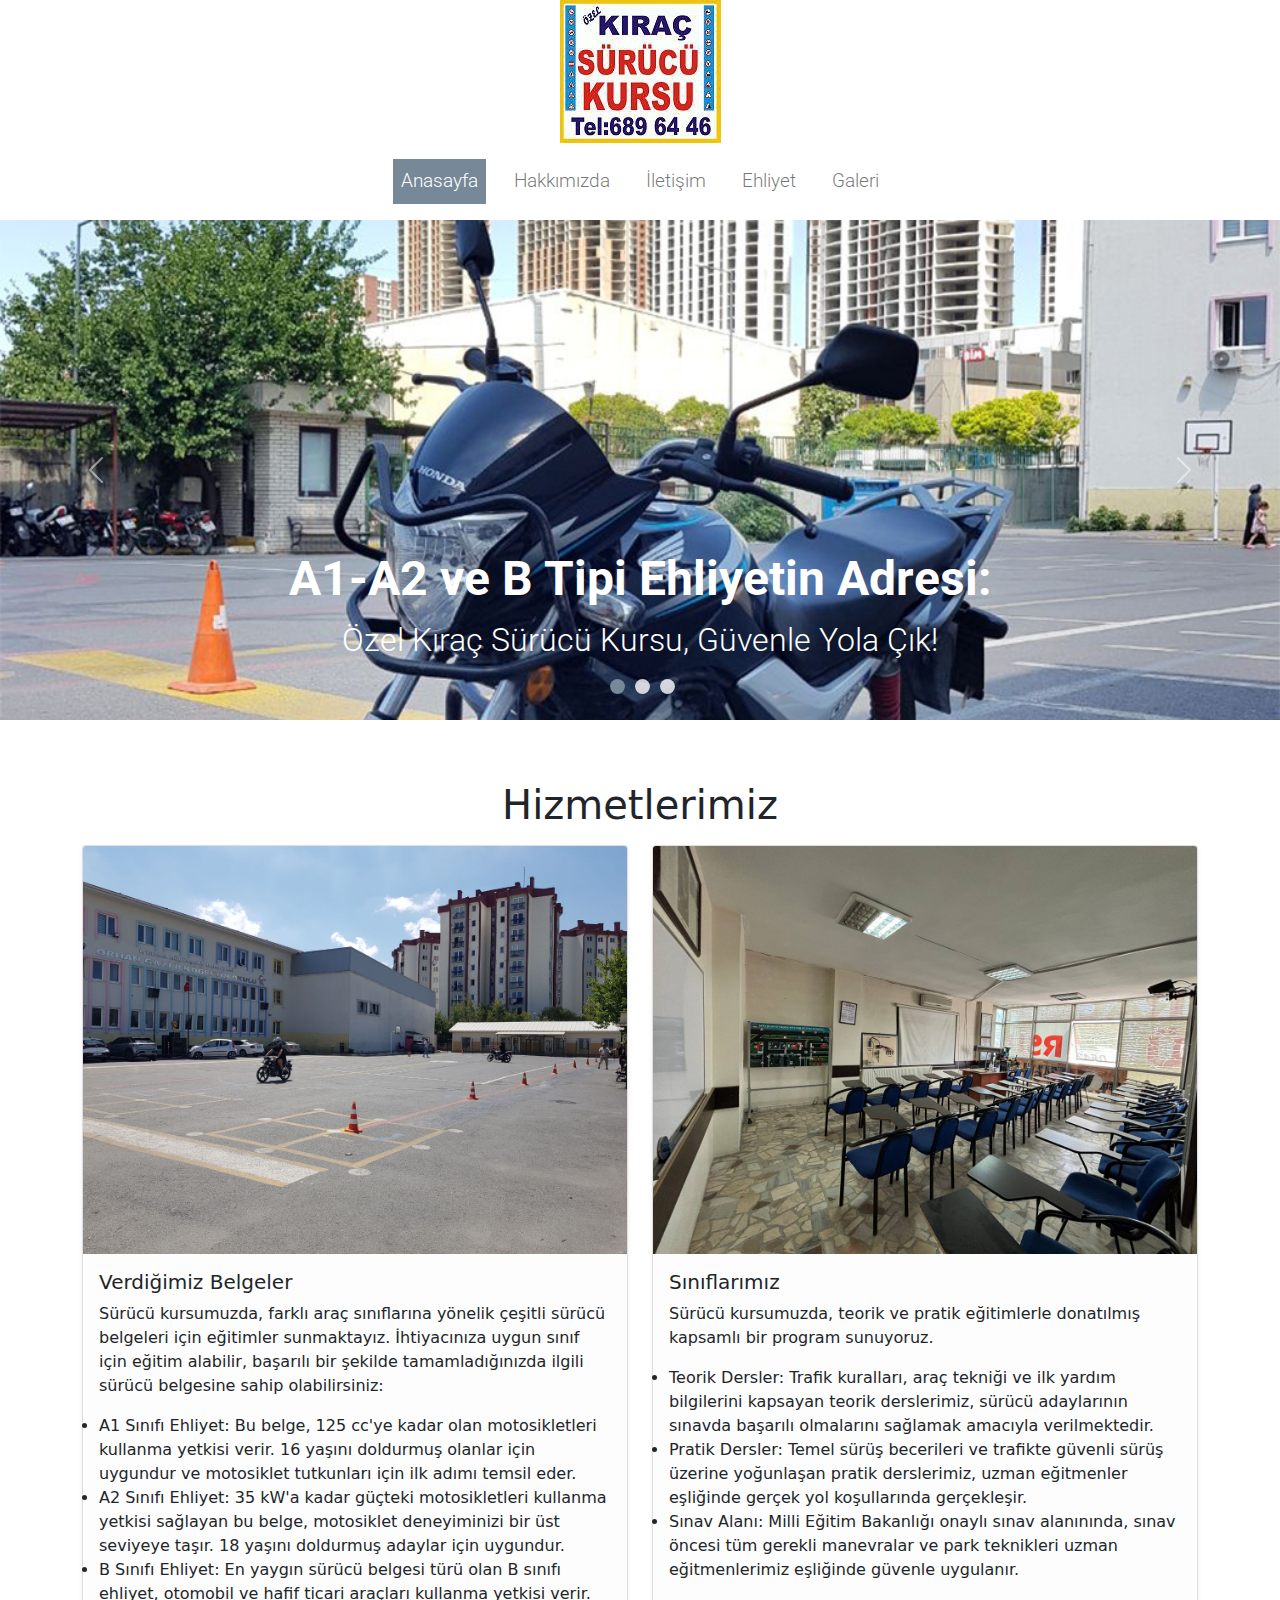
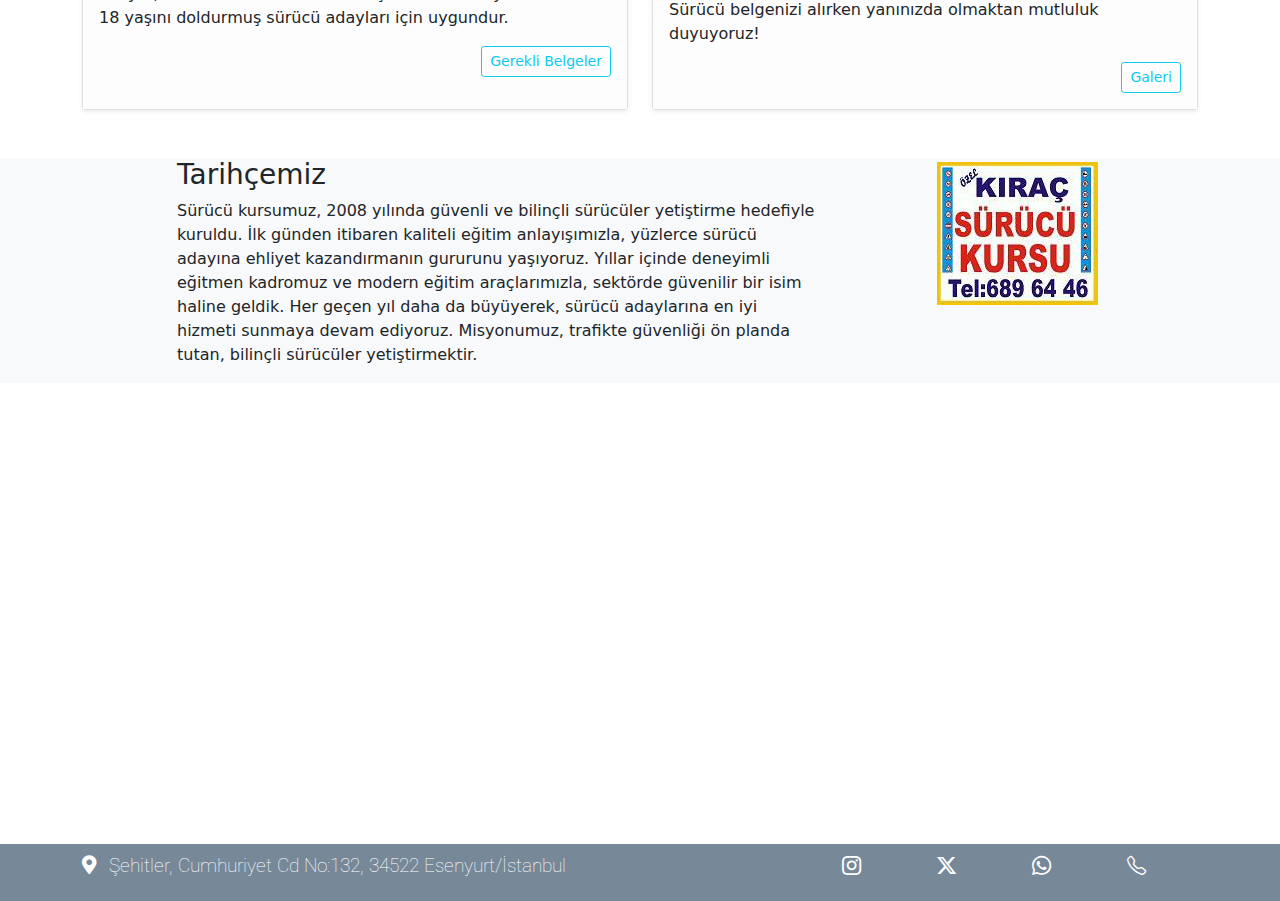
<file: index.html>
<!doctype html>
<html lang="en">
<head>
<meta charset="utf-8">
<meta name="viewport" content="width=device-width, initial-scale=1">
<title>Özel Kıraç Sürücü Kursu</title>
<link href="css/bootstrap.min.css" rel="stylesheet" type="text/css">
<link rel="preconnect" href="https://fonts.gstatic.com">
<link href="https://fonts.googleapis.com/css2?family=Roboto:wght@100;300;400;500;700;900&display=swap" rel="stylesheet">
<link href="css/all.css" rel="stylesheet" type="text/css">
<link href="css/styles.css" rel="stylesheet" type="text/css">
<link rel="stylesheet" href="https://cdn.jsdelivr.net/npm/bootstrap-icons@1.11.3/font/bootstrap-icons.min.css">
</head>

<body>
	
	

<!--SVG logo-->	
<!-- <div class="container mt-3 text-center"> -->
<!-- <h1>Özel Kıraç Sürücü Kursu</h1> -->
<!-- <img src = "img/kirac.jpg" alt="logo" width="150" height="150"> -->

	
<!--SVG logo-->	
<!--Footer	-->
<img class="center" src="img/kirac.jpg" alt="logo" >

	
<!--navigation-->
<nav class="navbar navbar-expand-md navbar-light py-0">
  <div class="container-fluid my-3">
    <button class="navbar-toggler" type="button" data-toggle="collapse" data-target="#navbarNav" aria-controls="navbarNav" aria-expanded="false" aria-label="Toggle navigation">
      <span class="navbar-toggler-icon"></span>
    </button>
    <div class="collapse navbar-collapse" id="navbarNav">
	

      <ul class="navbar-nav mx-auto">

		

		<li class="nav-item">
			<a class="nav-link active" aria-current="page" href="index.html">Anasayfa</a>
		  </li>
        <li class="nav-item">
          <a class="nav-link" aria-current="page" href="hakkimizda.html">Hakkımızda</a>
        </li>
       
        <li class="nav-item">
          <a class="nav-link" href="iletisim.html" >İletişim</a>               
        </li>
		<li class="nav-item">
            <a class="nav-link" href="ehliyet.html" >Ehliyet</a>               
          </li>

		<li class="nav-item">
			<a class="nav-link" href="galeri.html" >Galeri</a>               
		</li>

      </ul>
    </div>
  </div>
</nav>	

<!--navigation-->

<!--carousel-->
<div id="carouselRecipe" class="carousel slide carousel-fade" data-ride="carousel">
	<ol class="carousel-indicators">
		<li data-target="#carouselRecipe" data-slide-to="0" class="active"></li>
		<li data-target="#carouselRecipe" data-slide-to="1"></li>
		<li data-target="#carouselRecipe" data-slide-to="2"></li>
	</ol>
	<div class="carousel-inner">

		<div class="carousel-item active" data-interval="3000">
			<img src="img/moto.jpg" class="d-block w-100" alt="motorsiklet">
			<div class="carousel-caption d-none d-md-block">
				<h5>A1-A2 ve B Tipi Ehliyetin Adresi:</h5>
				<p>Özel Kıraç Sürücü Kursu, Güvenle Yola Çık!</p>
			</div>
		</div>

		<div class="carousel-item" data-interval="3000">
			<img src="img/kia_slide.jpg" class="d-block w-100" alt="araba">
			<div class="carousel-caption d-none d-md-block">
				<h5>Özel Kıraç Sürücü Kursu:</h5>
				<p>Güvenli Sürüşün Anahtarı!</p>
			</div>
		</div>

	

		<div class="carousel-item" data-interval="3000">
			<img src="img/sinif-arkadan.jpg" class="d-block w-100" alt="Food">
			<div class="carousel-caption d-none d-md-block">
				<h5>2008’den Beri Sürüşte Fark Yaratan Deneyim:</h5>
				<p>Özel Kıraç Sürücü Kursu!</p>
			</div>
		</div>

	</div>
	<a class="carousel-control-prev" href="#carouselRecipe" role="button" data-slide="prev">
		<span class="carousel-control-prev-icon" aria-hidden="true"></span>
		<span class="visually-hidden">Previous</span>
	</a>
	<a class="carousel-control-next" href="#carouselRecipe" role="button" data-slide="next">
		<span class="carousel-control-next-icon" aria-hidden="true"></span>
		<span class="visually-hidden">Next</span>
	</a>
</div>
<!-- /Carousel -->
	
<!--hero section-->
<section class="heroHomePage d-flex align-items-center">
	
<div class="container">
	<div class="row">
		<div class="col-md-12 text-center">
		<h1 class="display-5"> </h1>
		<!-- <h1 class="display-5" style="color:black" >ÖZEL KIRAÇ SÜRÜCÜ KURSU</h1> -->
		
	</div>
</div>
</div>
</section>
	
<!--hero section-->
	
<!--Latest News-->	
<div class="container text-center mt-3" >
	<h2 class="display-6">Hizmetlerimiz</h2>
</div>
<!--Latest News-->

	
	
<!--Cards-->
<div class="container mt-3">
<div class="row row-cols-1 row-cols-md-2 g-4">
	
 <!--#1 Card-->
  <div class="col">
    <div class="card h-100 shadow-sm">
      <img src="img/alan2.jpeg" class="card-img-top" alt="ehliyet">
      <div class="card-body">
        <h5 class="card-title">Verdiğimiz Belgeler</h5>

        <p class="card-text">

			Sürücü kursumuzda, farklı araç sınıflarına yönelik çeşitli sürücü belgeleri için eğitimler sunmaktayız. İhtiyacınıza uygun sınıf için eğitim alabilir, başarılı bir şekilde tamamladığınızda ilgili sürücü belgesine sahip olabilirsiniz:

			<li>A1 Sınıfı Ehliyet:  Bu belge, 125 cc'ye kadar olan motosikletleri kullanma yetkisi verir. 16 yaşını doldurmuş olanlar için uygundur ve motosiklet tutkunları için ilk adımı temsil eder.</li>
			
			<li>A2 Sınıfı Ehliyet: 35 kW'a kadar güçteki motosikletleri kullanma yetkisi sağlayan bu belge, motosiklet deneyiminizi bir üst seviyeye taşır. 18 yaşını doldurmuş adaylar için uygundur.</li>
			
			<li>B Sınıfı Ehliyet: En yaygın sürücü belgesi türü olan B sınıfı ehliyet, otomobil ve hafif ticari araçları kullanma yetkisi verir. 18 yaşını doldurmuş sürücü adayları için uygundur.</li>
		
			
		</p>
		 <a class="btn btn-outline-info btn-sm float-right" href="ehliyet.html" role="button">Gerekli Belgeler</a>
      </div>
    </div>
  </div>	

	
 <!--#2 Card-->
  <div class="col">
    <div class="card h-100 shadow-sm">
      <img src="img/sinif.jpg" class="card-img-top" alt="Sınıflarımız">
      <div class="card-body">

        <h5 class="card-title">Sınıflarımız</h5>

        <p class="card-text">Sürücü kursumuzda, teorik ve pratik eğitimlerle donatılmış kapsamlı bir program sunuyoruz.

			<li>Teorik Dersler: Trafik kuralları, araç tekniği ve ilk yardım bilgilerini kapsayan teorik derslerimiz, sürücü adaylarının sınavda başarılı olmalarını sağlamak amacıyla verilmektedir.</li>
			
			<li>Pratik Dersler: Temel sürüş becerileri ve trafikte güvenli sürüş üzerine yoğunlaşan pratik derslerimiz, uzman eğitmenler eşliğinde gerçek yol koşullarında gerçekleşir.</li>
			
			<li>Sınav Alanı: Milli Eğitim Bakanlığı onaylı sınav alanınında, sınav öncesi tüm gerekli manevralar ve park teknikleri uzman eğitmenlerimiz eşliğinde güvenle uygulanır.</li>
			
		</p>

		<p>Sürücü belgenizi alırken yanınızda olmaktan mutluluk duyuyoruz!</p>
		 <a class="btn btn-outline-info btn-sm float-right" href="hakkimizda.html" role="button">Galeri</a>
      </div>
    </div>
  </div>

	

	

  </div>
</div>
<!--Cards-->

<!--HISTORY-->
<section class="bg-light mt-5">
<div class="container">
	<div class="row">
		<div class="col-md-7 m-auto">
		<h3>Tarihçemiz</h3>
		<p>Sürücü kursumuz, 2008 yılında güvenli ve bilinçli sürücüler yetiştirme hedefiyle kuruldu. İlk günden itibaren kaliteli eğitim anlayışımızla, yüzlerce sürücü adayına ehliyet kazandırmanın gururunu yaşıyoruz. Yıllar içinde deneyimli eğitmen kadromuz ve modern eğitim araçlarımızla, sektörde güvenilir bir isim haline geldik. Her geçen yıl daha da büyüyerek, sürücü adaylarına en iyi hizmeti sunmaya devam ediyoruz. Misyonumuz, trafikte güvenliği ön planda tutan, bilinçli sürücüler yetiştirmektir.</p>
		</div>
		<div class="col-md-3"> <img src="img/kirac.jpg" alt="history" class="img-fluid my-1">
		</div>
	</div>
</div>
</section>
<!--HISTORY-->	

<!--maps-->
<div style="width: 100%">
	<iframe src="https://www.google.com/maps/embed?pb=!1m18!1m12!1m3!1d3009.6281967154396!2d28.657109576077723!3d41.03338957134709!2m3!1f0!2f0!3f0!3m2!1i1024!2i768!4f13.1!3m3!1m2!1s0x14b55f452930a039%3A0xd1ee4ce76dd52243!2zw5Z6ZWwgS8SxcmHDpyBTw7xyw7xjw7wgS3Vyc3U!5e0!3m2!1sen!2sse!4v1723839747442!5m2!1sen!2sse" width="100%" height="450" style="border:0;" allowfullscreen="true" loading="lazy" referrerpolicy="no-referrer-when-downgrade"></iframe>
</div>

<!--maps-->


<footer class="py-1 mt-1">
	<div class="container">
		<div class="row">
			<!--1st column-->
			<section class="col-sm-8">
				<ul class="list-unstyled">
				<li class="my-1"><i class="fas fa-map-marker-alt mr-2"></i> Şehitler, Cumhuriyet Cd No:132, 34522 Esenyurt/İstanbul</li>
				<li class="my-2">
				</li>
				</ul>
			</section>
			 <!--2nd column-->
	
			<section class="col-sm-1">
				<ul class="list-unstyled">
				<li class="my-1"><i class="bi bi-instagram""></i><a href="tel:+902126896446"></a></li>
				<li class="my-2">
				</li>
				</ul>
			
			</section>

		
			<section class="col-sm-1">
				<ul class="list-unstyled">
				<li class="my-1">
					<a data-mdb-ripple-init class="button" href="#!" role="button"><i class="bi bi-twitter-x"></i></a></li>
				<li class="my-2">
				</li>
				</ul>
			
			</section>

			<section class="col-sm-1">
				<ul class="list-unstyled">
				<li class = "my-1">
				<a data-mdb-ripple-init class="button" href="https://wa.me/905423476155" role="button"><i class="bi bi-whatsapp"></i></a>
				</li>
				<li class="my-2">
				</li>
				</ul>
			</section>

		</section>

		<section class="col-sm-1">
			<ul class="list-unstyled">
			<!-- <a data-mdb-ripple-init class="button" href="https://wa.me/905423476155" role="button"><i class="fab fa-whatsapp mr-2"></i></a> -->

			<li class="my-1"><a class="primary-btn"  href="tel:+902126896446" role="button"><i class="bi bi-telephone"></i></a>
			</li>
			
			<li class="my-2">
			</li>
			</ul>
		
		</section>
						
		</div>
	</div>
</footer>	

	

	
	
<!-- JavaScript and Dependencies -->
<!-- bootstrop.min.js -->
<script src="js/bootstrap.min.js"></script>
<!--popper.min.js-->
<script src="https://cdn.jsdelivr.net/npm/popper.js@1.16.1/dist/umd/popper.min.js" integrity="sha384-9/reFTGAW83EW2RDu2S0VKaIzap3H66lZH81PoYlFhbGU+6BZp6G7niu735Sk7lN" crossorigin="anonymous"></script>
	
</body>
</html>
</file>
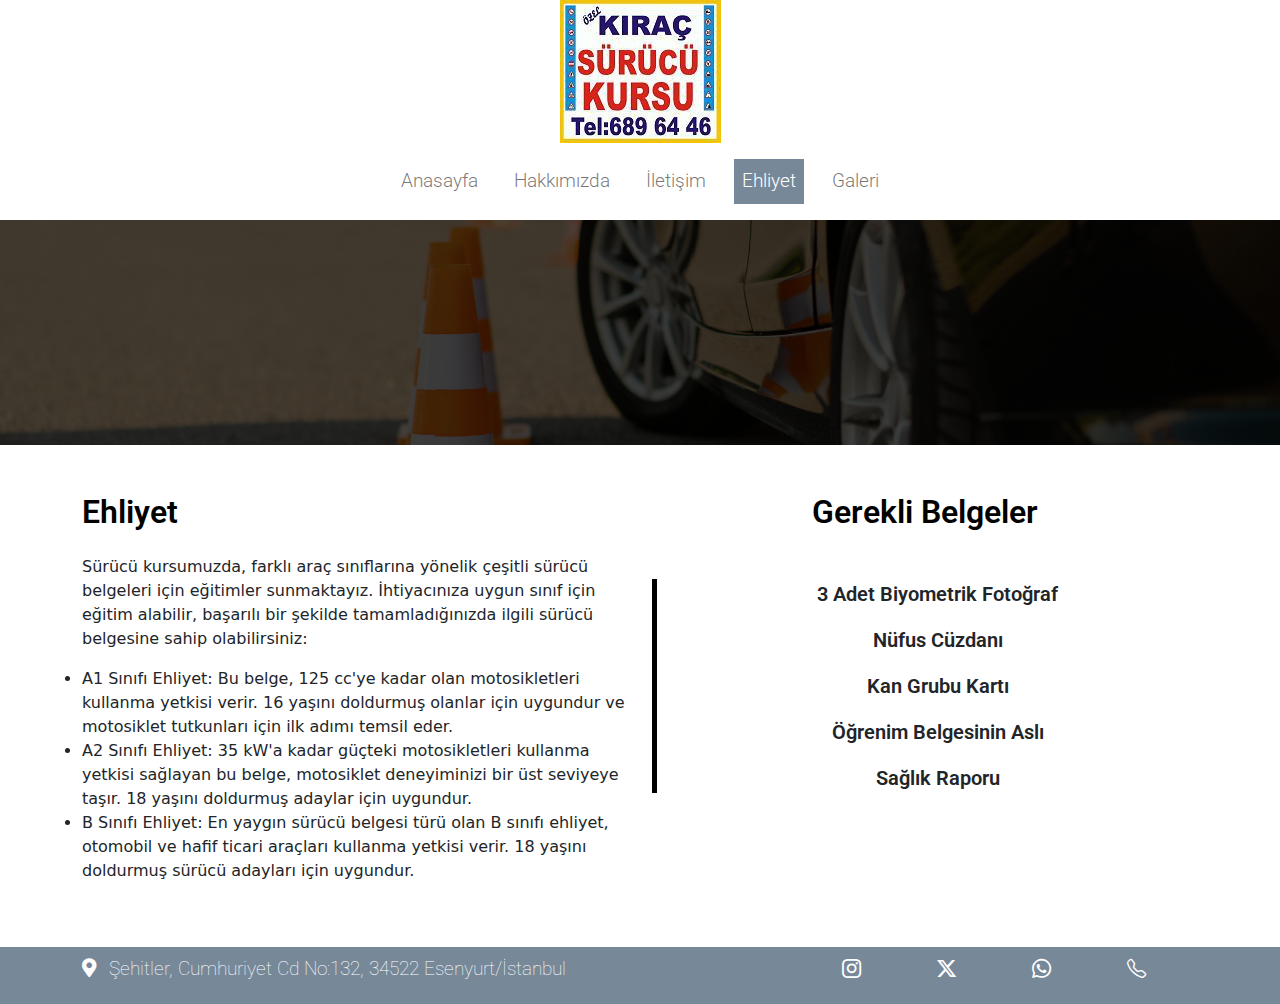
<file: ehliyet.html>
<!doctype html>
<html lang="tr">
<head>
<meta charset="utf-8">
<meta name="viewport" content="width=device-width, initial-scale=1">
<title>Özel Kıraç Sürücü Kursu</title>
<link href="css/bootstrap.min.css" rel="stylesheet" type="text/css">
<link href="css/styles.css" rel="stylesheet" type="text/css">
<link rel="preconnect" href="https://fonts.gstatic.com">
<link href="https://fonts.googleapis.com/css2?family=Roboto:wght@100;300;400;500;700;900&display=swap" rel="stylesheet">
<link href="css/all.css" rel="stylesheet" type="text/css">
<link rel="stylesheet" href="https://cdn.jsdelivr.net/npm/bootstrap-icons@1.11.3/font/bootstrap-icons.min.css">

</head>

<body>
<div>
	<img class="center" src="img/kirac.jpg" alt="logo" >
</div>


		
<!--SVG logo-->	

	
<!--navigation-->
<nav class="navbar navbar-expand-md navbar-light py-0">
  <div class="container-fluid my-3">
    <button class="navbar-toggler" type="button" data-toggle="collapse" data-target="#navbarNav" aria-controls="navbarNav" aria-expanded="false" aria-label="Toggle navigation">
      <span class="navbar-toggler-icon"></span>
    </button>
    <div class="collapse navbar-collapse" id="navbarNav">
      <ul class="navbar-nav mx-auto">
		<li class="nav-item">
			<a class="nav-link" aria-current="page" href="index.html">Anasayfa</a>
		  </li>
        <li class="nav-item">
          <a class="nav-link" aria-current="page" href="hakkimizda.html">Hakkımızda</a>
        </li>
     
        <li class="nav-item">
          <a class="nav-link" href="iletisim.html" >İletişim</a>               
        </li>
        <li class="nav-item">
            <a class="nav-link active" href="ehliyet.html" >Ehliyet</a>               
          </li>
		<li class="nav-item">
			<a class="nav-link" href="galeri.html" >Galeri</a>               
		</li>

      </ul>
    </div>
  </div>
</nav>	

<!--navigation-->
	
<!--hero section-->
<!--The wonderful historical island of Bozcaada!-->
<section class="heroAbout d-flex align-items-center">
	
<div class="container">
	<div class="row">
		<div class="col-md-12 text-center">
		<!-- <h1 class="display-5" style="color:">HAKKIMIZDA</h1> -->
		
	</div>
</div>
</div>
</section>
	
<!--hero section-->
	
<!--About-->
<div class="container my-5">
	<div class="row">
		
		<div class="col-md-6">
			
		<h3 class="display-4 mb-4">Ehliyet</h3>
		
        <p class="card-text">

			Sürücü kursumuzda, farklı araç sınıflarına yönelik çeşitli sürücü belgeleri için eğitimler sunmaktayız. İhtiyacınıza uygun sınıf için eğitim alabilir, başarılı bir şekilde tamamladığınızda ilgili sürücü belgesine sahip olabilirsiniz:

			<li>A1 Sınıfı Ehliyet:  Bu belge, 125 cc'ye kadar olan motosikletleri kullanma yetkisi verir. 16 yaşını doldurmuş olanlar için uygundur ve motosiklet tutkunları için ilk adımı temsil eder.</li>
			
			<li>A2 Sınıfı Ehliyet: 35 kW'a kadar güçteki motosikletleri kullanma yetkisi sağlayan bu belge, motosiklet deneyiminizi bir üst seviyeye taşır. 18 yaşını doldurmuş adaylar için uygundur.</li>
			
			<li>B Sınıfı Ehliyet: En yaygın sürücü belgesi türü olan B sınıfı ehliyet, otomobil ve hafif ticari araçları kullanma yetkisi verir. 18 yaşını doldurmuş sürücü adayları için uygundur.</li>
		
			
		</p>		

       
		</div>
		<div class="col-md-6" style="text-align: center;"> 
            
            <h3 class="display-4 mb-4">Gerekli Belgeler</h3>
            <blockquote class="blockquote my-5">
                <p>3 Adet Biyometrik Fotoğraf</p>
                <p>Nüfus Cüzdanı</p>
                <p>Kan Grubu Kartı</p>
                <p>Öğrenim Belgesinin Aslı</p>
                <p>Sağlık Raporu</p>
                </blockquote>
    </div>
	
	</div>
</div>

	
	
<!--About-->
	


<footer class="py-1 mt-1">
	<div class="container">
		<div class="row">
			<!--1st column-->
			<section class="col-sm-8">
				<ul class="list-unstyled">
				<li class="my-1"><i class="fas fa-map-marker-alt mr-2"></i> Şehitler, Cumhuriyet Cd No:132, 34522 Esenyurt/İstanbul</li>
				<li class="my-2">
				</li>
				</ul>
			</section>
			 <!--2nd column-->
	
			<section class="col-sm-1">
				<ul class="list-unstyled">
				<li class="my-1"><i class="bi bi-instagram""></i><a href="tel:+902126896446"></a></li>
				<li class="my-2">
				</li>
				</ul>
			
			</section>

		
			<section class="col-sm-1">
				<ul class="list-unstyled">
				<li class="my-1">
					<a data-mdb-ripple-init class="button" href="#!" role="button"><i class="bi bi-twitter-x"></i></a></li>
				<li class="my-2">
				</li>
				</ul>
			
			</section>

			<section class="col-sm-1">
				<ul class="list-unstyled">
				<li class = "my-1">
				<a data-mdb-ripple-init class="button" href="https://wa.me/905423476155" role="button"><i class="bi bi-whatsapp"></i></a>
				</li>
				<li class="my-2">
				</li>
				</ul>
			</section>

		</section>

		<section class="col-sm-1">
			<ul class="list-unstyled">
			<!-- <a data-mdb-ripple-init class="button" href="https://wa.me/905423476155" role="button"><i class="fab fa-whatsapp mr-2"></i></a> -->

			<li class="my-1"><a class="primary-btn"  href="tel:+902126896446" role="button"><i class="bi bi-telephone"></i></a>
			</li>
			
			<li class="my-2">
			</li>
			</ul>
		
		</section>
						
		</div>
	</div>
</footer>	

	
	

	
	
<!-- JavaScript and Dependencies -->
<!-- bootstrop.min.js -->
<script src="js/bootstrap.min.js"></script>
<!--popper.min.js-->
<script src="https://cdn.jsdelivr.net/npm/popper.js@1.16.1/dist/umd/popper.min.js" integrity="sha384-9/reFTGAW83EW2RDu2S0VKaIzap3H66lZH81PoYlFhbGU+6BZp6G7niu735Sk7lN" crossorigin="anonymous"></script>
	
</body>
</html>
</file>
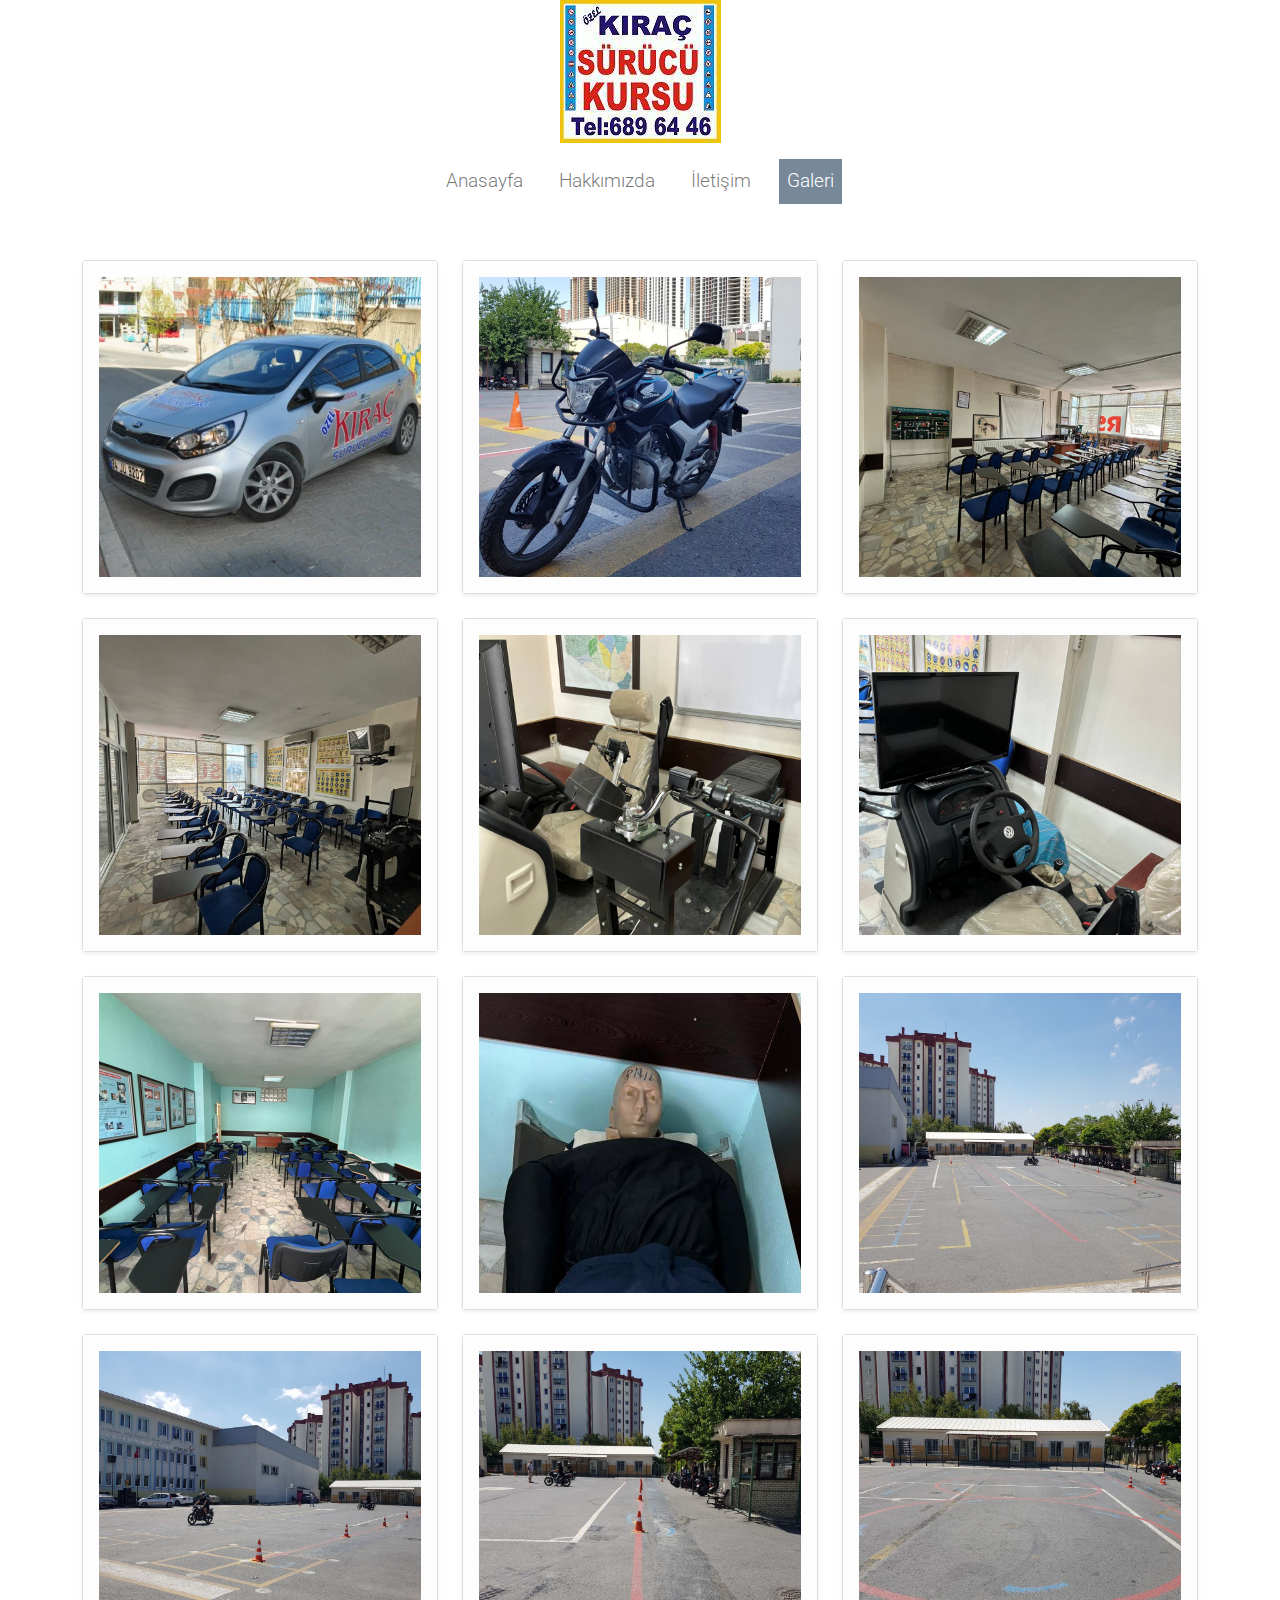
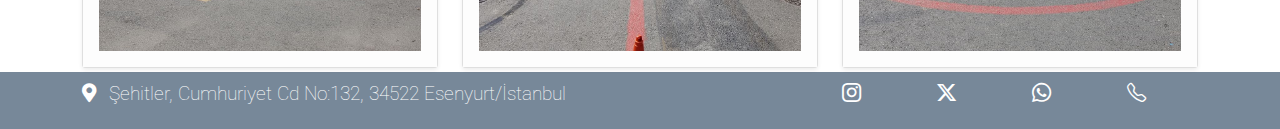
<file: galeri.html>
<!doctype html>
<html lang="en">
<head>
<meta charset="utf-8">
<meta name="viewport" content="width=device-width, initial-scale=1">
<title>Özel Kıraç Sürücü Kursu</title>
<link href="css/bootstrap.min.css" rel="stylesheet" type="text/css">
<link rel="preconnect" href="https://fonts.gstatic.com">
<link href="https://fonts.googleapis.com/css2?family=Roboto:wght@100;300;400;500;700;900&display=swap" rel="stylesheet">
<link href="css/all.css" rel="stylesheet" type="text/css">
<link href="css/styles.css" rel="stylesheet" type="text/css">
<link rel="stylesheet" href="https://cdn.jsdelivr.net/npm/bootstrap-icons@1.11.3/font/bootstrap-icons.min.css">

</head>

<body>
	
<img class="center" src="img/kirac.jpg" alt="logo" >


<!--SVG logo-->	
<!-- <div class="container mt-3 text-center"> -->
<!-- <h1>Özel Kıraç Sürücü Kursu</h1> -->
<!-- <img src = "img/kirac.jpg" alt="logo" width="150" height="150"> -->

	
<!--SVG logo-->	


	
<!--navigation-->
<nav class="navbar navbar-expand-md navbar-light py-0">
  <div class="container-fluid my-3">
    <button class="navbar-toggler" type="button" data-toggle="collapse" data-target="#navbarNav" aria-controls="navbarNav" aria-expanded="false" aria-label="Toggle navigation">
      <span class="navbar-toggler-icon"></span>
    </button>
    <div class="collapse navbar-collapse" id="navbarNav">
	

      <ul class="navbar-nav mx-auto">

		<li class="nav-item">
			<a class="nav-link" aria-current="page" href="index.html">Anasayfa</a>
		  </li>
        <li class="nav-item">
          <a class="nav-link" aria-current="page" href="hakkimizda.html">Hakkımızda</a>
        </li>
       
        <li class="nav-item">
          <a class="nav-link" href="iletisim.html" >İletişim</a>               
        </li>

		<li class="nav-item">
			<a class="nav-link active" href="galeri.html" >Galeri</a>               
		</li>
      </ul>
    </div>
  </div>
</nav>	

<!--navigation-->


<!--Cards-->
 <div class="container">
<div class="row row-cols-1 row-cols-lg-3 g-4 mt-3"> 
	
 <!--#1 Card-->
  <div class="col">
    <div class="card h-100 shadow-sm">
      <div class="card-body">
		  <img src="img/kia.jpg" class =  "boyut" alt="person">
	
  </div>
  </div>
</div>
		
 <!--#2 Card-->
  <div class="col">
    <div class="card h-100 shadow-sm">
      <div class="card-body">
		  <img src="img/motorsaha.jpeg" class= "boyut" alt="person">
	
  </div>
  </div>
</div> 
	
<!--#3 Card-->
  <div class="col">
    <div class="card h-100 shadow-sm">
      <div class="card-body">
		  <img src="img/sinif.jpg" class =  "boyut" alt="person">
    
  </div>
  </div>
</div> 

<div class="col">
    <div class="card h-100 shadow-sm">
      <div class="card-body">
		  <img src="img/sinif_on.jpeg" class = "boyut" alt="person">
    
  </div>
  </div>
</div> 

<div class="col">
    <div class="card h-100 shadow-sm">
      <div class="card-body">
		  <img src="img/mix_sim.jpeg" class= "boyut" alt="person">
    
  </div>
  </div>
</div> 

<div class="col">
    <div class="card h-100 shadow-sm">
      <div class="card-body">
		  <img src="img/araba_sim.jpeg" class= "boyut" alt="person">
    
  	</div>
  </div>
</div> 

<div class="col">
    <div class="card h-100 shadow-sm">
      <div class="card-body">
		  <img src="img/ilkyardim.jpeg" class= "boyut" alt="person">
    
  	</div>
  </div>
</div> 


<div class="col">
    <div class="card h-100 shadow-sm">
      <div class="card-body">
		  <img src="img/adam.jpeg" class= "boyut" alt="person">
    
  	</div>
  </div>
</div> 

<div class="col">
    <div class="card h-100 shadow-sm">
      <div class="card-body">
		  <img src="img/alan1.jpeg" class= "boyut" alt="person">
    
  	</div>
  </div>
</div> 

<div class="col">
    <div class="card h-100 shadow-sm">
      <div class="card-body">
		  <img src="img/alan2.jpeg" class= "boyut" alt="person">
    
  	</div>
  </div>
</div> 

<div class="col">
    <div class="card h-100 shadow-sm">
      <div class="card-body">
		  <img src="img/alan3.jpeg" class= "boyut" alt="person">
    
  	</div>
  </div>
</div> 

<div class="col">
    <div class="card h-100 shadow-sm">
      <div class="card-body">
		  <img src="img/alan4.jpeg" class= "boyut" alt="person">
    
  	</div>
  </div>
</div> 




</div>
 </div>

		<!--Cards-->

<!--Footer	-->
<footer class="py-1 mt-1">
	<div class="container">
		<div class="row">
			<!--1st column-->
			<section class="col-sm-8">
				<ul class="list-unstyled">
				<li class="my-1"><i class="fas fa-map-marker-alt mr-2"></i> Şehitler, Cumhuriyet Cd No:132, 34522 Esenyurt/İstanbul</li>
				<li class="my-2">
				</li>
				</ul>
			</section>
			 <!--2nd column-->
	
			<section class="col-sm-1">
				<ul class="list-unstyled">
				<li class="my-1"><i class="bi bi-instagram""></i><a href="tel:+902126896446"></a></li>
				<li class="my-2">
				</li>
				</ul>
			
			</section>

		
			<section class="col-sm-1">
				<ul class="list-unstyled">
				<li class="my-1">
					<a data-mdb-ripple-init class="button" href="#!" role="button"><i class="bi bi-twitter-x"></i></a></li>
				<li class="my-2">
				</li>
				</ul>
			
			</section>

			<section class="col-sm-1">
				<ul class="list-unstyled">
				<li class = "my-1">
				<a data-mdb-ripple-init class="button" href="https://wa.me/905423476155" role="button"><i class="bi bi-whatsapp"></i></a>
				</li>
				<li class="my-2">
				</li>
				</ul>
			</section>

		</section>

		<section class="col-sm-1">
			<ul class="list-unstyled">
			<!-- <a data-mdb-ripple-init class="button" href="https://wa.me/905423476155" role="button"><i class="fab fa-whatsapp mr-2"></i></a> -->

			<li class="my-1"><a class="primary-btn"  href="tel:+902126896446" role="button"><i class="bi bi-telephone"></i></a>
			</li>
			
			<li class="my-2">
			</li>
			</ul>
		
		</section>
						
		</div>
	</div>
</footer>
</file>
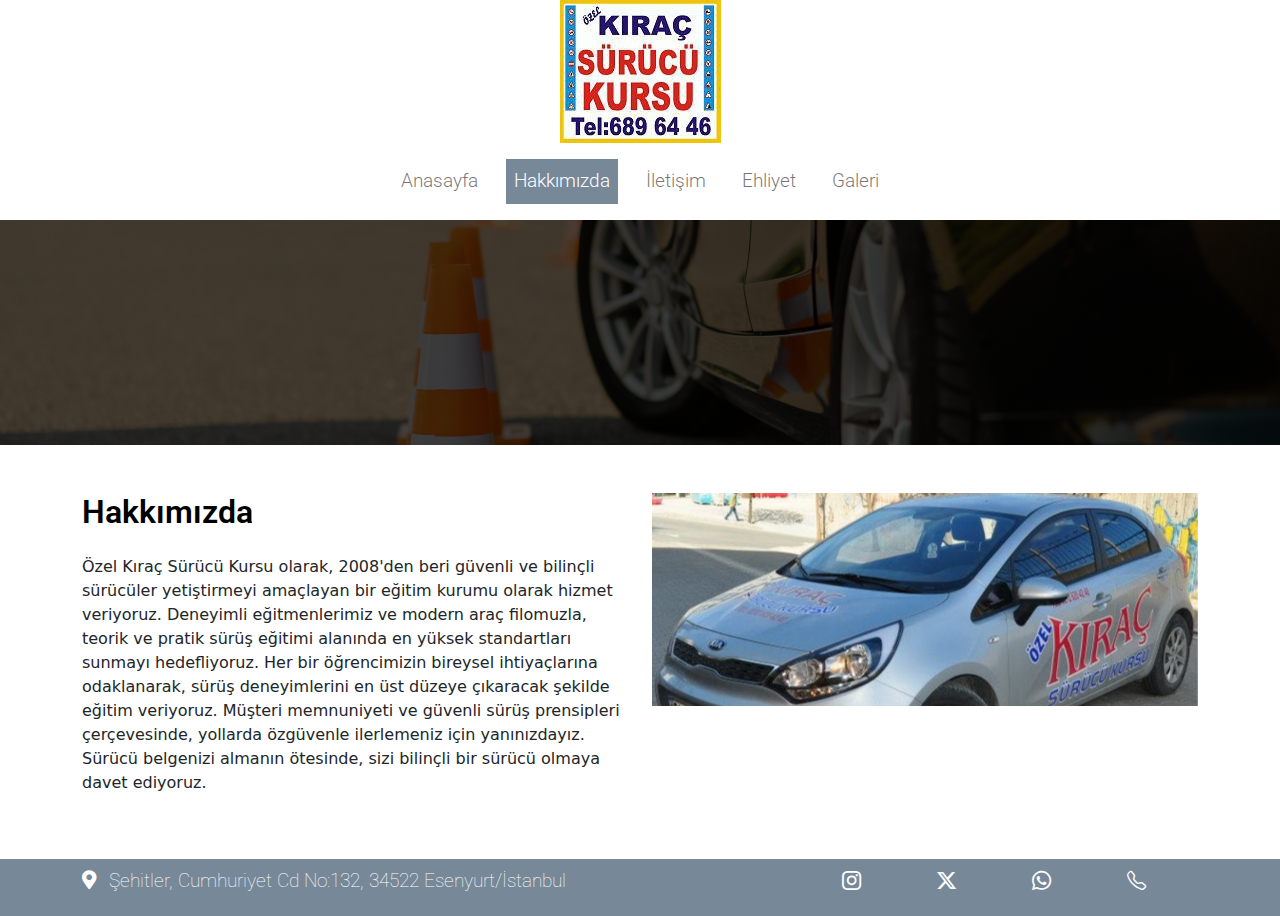
<file: hakkimizda.html>
<!doctype html>
<html lang="tr">
<head>
<meta charset="utf-8">
<meta name="viewport" content="width=device-width, initial-scale=1">
<title>Özel Kıraç Sürücü Kursu</title>
<link href="css/bootstrap.min.css" rel="stylesheet" type="text/css">
<link href="css/styles.css" rel="stylesheet" type="text/css">
<link rel="preconnect" href="https://fonts.gstatic.com">
<link href="https://fonts.googleapis.com/css2?family=Roboto:wght@100;300;400;500;700;900&display=swap" rel="stylesheet">
<link href="css/all.css" rel="stylesheet" type="text/css">
<link rel="stylesheet" href="https://cdn.jsdelivr.net/npm/bootstrap-icons@1.11.3/font/bootstrap-icons.min.css">

</head>

<body>
<div>
	<img class="center" src="img/kirac.jpg" alt="logo" >
</div>


		
<!--SVG logo-->	

	
<!--navigation-->
<nav class="navbar navbar-expand-md navbar-light py-0">
  <div class="container-fluid my-3">
    <button class="navbar-toggler" type="button" data-toggle="collapse" data-target="#navbarNav" aria-controls="navbarNav" aria-expanded="false" aria-label="Toggle navigation">
      <span class="navbar-toggler-icon"></span>
    </button>
    <div class="collapse navbar-collapse" id="navbarNav">
      <ul class="navbar-nav mx-auto">
		<li class="nav-item">
			<a class="nav-link" aria-current="page" href="index.html">Anasayfa</a>
		  </li>
        <li class="nav-item">
          <a class="nav-link active" aria-current="page" href="hakkimizda.html">Hakkımızda</a>
        </li>
     
        <li class="nav-item">
          <a class="nav-link" href="iletisim.html" >İletişim</a>               
        </li>
		<li class="nav-item">
            <a class="nav-link " href="ehliyet.html" >Ehliyet</a>               
          </li>
		<li class="nav-item">
			<a class="nav-link" href="galeri.html" >Galeri</a>               
		</li>

      </ul>
    </div>
  </div>
</nav>	

<!--navigation-->
	
<!--hero section-->
<!--The wonderful historical island of Bozcaada!-->
<section class="heroAbout d-flex align-items-center">
	
<div class="container">
	<div class="row">
		<div class="col-md-12 text-center">
		<!-- <h1 class="display-5" style="color:">HAKKIMIZDA</h1> -->
		
	</div>
</div>
</div>
</section>
	
<!--hero section-->
	
<!--About-->
<div class="container my-5">
	<div class="row">
		
		<div class="col-md-6">
			
		<h3 class="display-4 mb-4">Hakkımızda</h3>
		
		<p>Özel Kıraç Sürücü Kursu olarak, 2008'den beri güvenli ve bilinçli sürücüler yetiştirmeyi amaçlayan bir eğitim kurumu olarak hizmet veriyoruz. Deneyimli eğitmenlerimiz ve modern araç filomuzla, teorik ve pratik sürüş eğitimi alanında en yüksek standartları sunmayı hedefliyoruz. Her bir öğrencimizin bireysel ihtiyaçlarına odaklanarak, sürüş deneyimlerini en üst düzeye çıkaracak şekilde eğitim veriyoruz. Müşteri memnuniyeti ve güvenli sürüş prensipleri çerçevesinde, yollarda özgüvenle ilerlemeniz için yanınızdayız. Sürücü belgenizi almanın ötesinde, sizi bilinçli bir sürücü olmaya davet ediyoruz.</p> 
		
		</div>
		<div class="col-md-6"><img src="img/kia_slide.jpg" alt="araba" width="100%"  ></div>
	
	</div>
</div>

	
	
<!--About-->
	


<footer class="py-1 mt-1">
	<div class="container">
		<div class="row">
			<!--1st column-->
			<section class="col-sm-8">
				<ul class="list-unstyled">
				<li class="my-1"><i class="fas fa-map-marker-alt mr-2"></i> Şehitler, Cumhuriyet Cd No:132, 34522 Esenyurt/İstanbul</li>
				<li class="my-2">
				</li>
				</ul>
			</section>
			 <!--2nd column-->
	
			<section class="col-sm-1">
				<ul class="list-unstyled">
				<li class="my-1"><i class="bi bi-instagram""></i><a href="tel:+902126896446"></a></li>
				<li class="my-2">
				</li>
				</ul>
			
			</section>

		
			<section class="col-sm-1">
				<ul class="list-unstyled">
				<li class="my-1">
					<a data-mdb-ripple-init class="button" href="#!" role="button"><i class="bi bi-twitter-x"></i></a></li>
				<li class="my-2">
				</li>
				</ul>
			
			</section>

			<section class="col-sm-1">
				<ul class="list-unstyled">
				<li class = "my-1">
				<a data-mdb-ripple-init class="button" href="https://wa.me/905423476155" role="button"><i class="bi bi-whatsapp"></i></a>
				</li>
				<li class="my-2">
				</li>
				</ul>
			</section>

		</section>

		<section class="col-sm-1">
			<ul class="list-unstyled">
			<!-- <a data-mdb-ripple-init class="button" href="https://wa.me/905423476155" role="button"><i class="fab fa-whatsapp mr-2"></i></a> -->

			<li class="my-1"><a class="primary-btn"  href="tel:+902126896446" role="button"><i class="bi bi-telephone"></i></a>
			</li>
			
			<li class="my-2">
			</li>
			</ul>
		
		</section>
						
		</div>
	</div>
</footer>	

	
	

	
	
<!-- JavaScript and Dependencies -->
<!-- bootstrop.min.js -->
<script src="js/bootstrap.min.js"></script>
<!--popper.min.js-->
<script src="https://cdn.jsdelivr.net/npm/popper.js@1.16.1/dist/umd/popper.min.js" integrity="sha384-9/reFTGAW83EW2RDu2S0VKaIzap3H66lZH81PoYlFhbGU+6BZp6G7niu735Sk7lN" crossorigin="anonymous"></script>
	
</body>
</html>
</file>
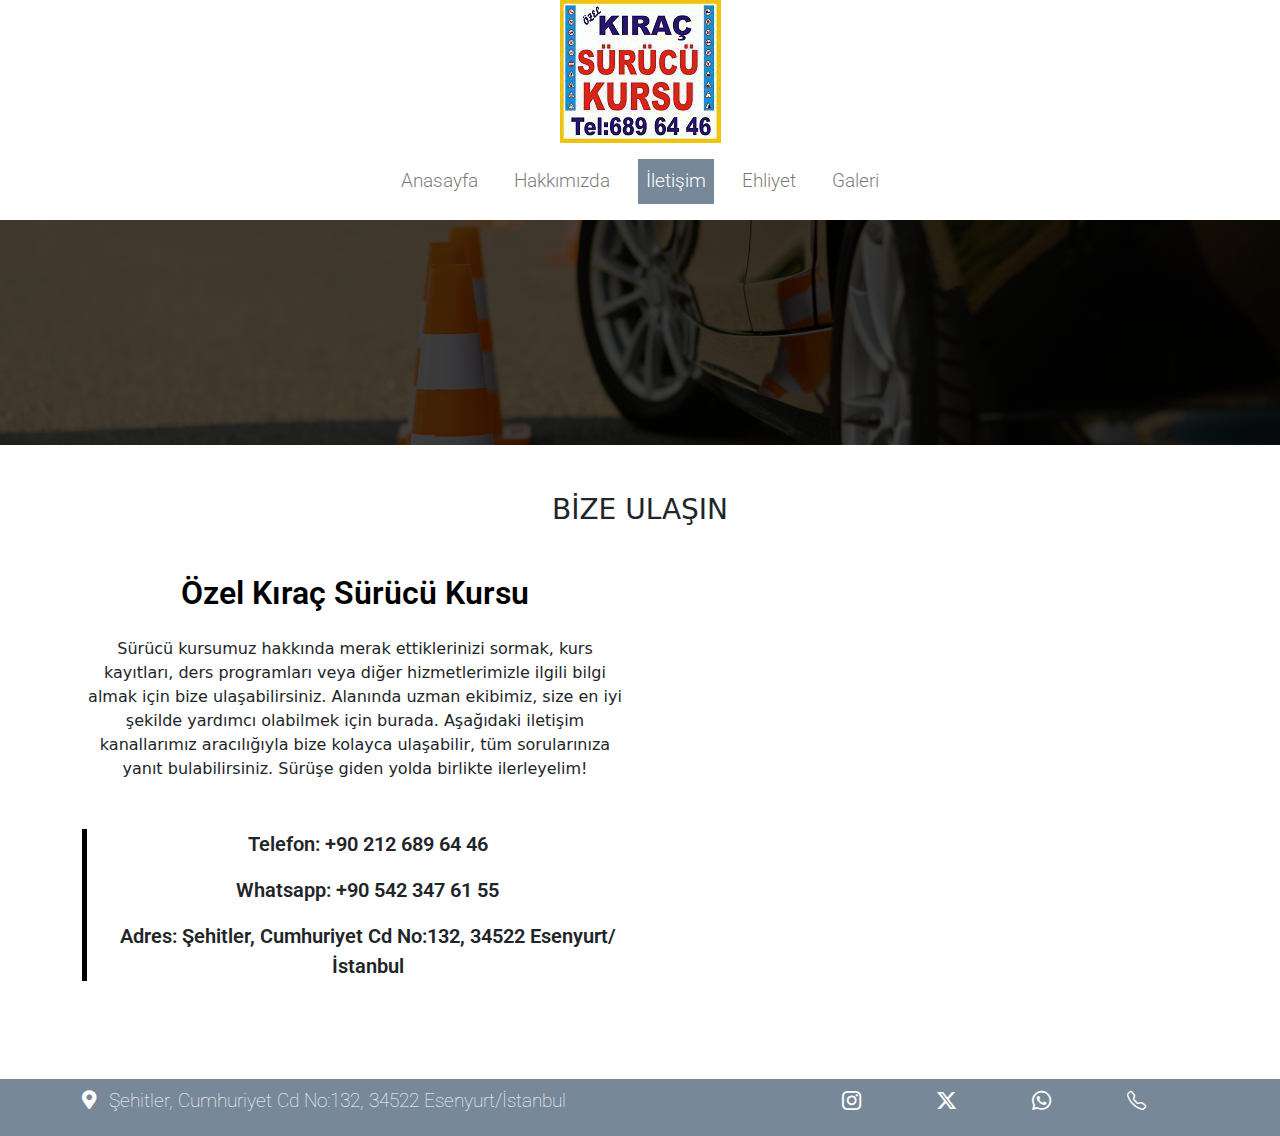
<file: iletisim.html>
<!doctype html>
<html lang="en">
<head>
<meta charset="utf-8">
<meta name="viewport" content="width=device-width, initial-scale=1">
<title>Özel Kıraç Sürücü Kursu</title>
<link href="css/bootstrap.min.css" rel="stylesheet" type="text/css">
<link href="css/styles.css" rel="stylesheet" type="text/css">
<link rel="preconnect" href="https://fonts.gstatic.com">
<link href="https://fonts.googleapis.com/css2?family=Roboto:wght@100;300;400;500;700;900&display=swap" rel="stylesheet">
<link href="css/all.css" rel="stylesheet" type="text/css">
<link rel="stylesheet" href="https://cdn.jsdelivr.net/npm/bootstrap-icons@1.11.3/font/bootstrap-icons.min.css">

</head>

<body>
	
<img class="center" src="img/kirac.jpg" alt="logo" >

	

<!--SVG logo-->	



	
<!--navigation-->
<nav class="navbar navbar-expand-md navbar-light py-0">
  <div class="container-fluid my-3">
    <button class="navbar-toggler" type="button" data-toggle="collapse" data-target="#navbarNav" aria-controls="navbarNav" aria-expanded="false" aria-label="Toggle navigation">
      <span class="navbar-toggler-icon"></span>
    </button>
    <div class="collapse navbar-collapse" id="navbarNav">
      <ul class="navbar-nav mx-auto">

        <li class="nav-item">
          <a class="nav-link"  href="index.html">Anasayfa</a>
        </li>

		<li class="nav-item">
			<a class="nav-link" aria-current="page" href="hakkimizda.html">Hakkımızda</a>
		  </li>
		  
        <li class="nav-item">
          <a class="nav-link active" aria-current="page" href="iletisim.html">İletişim</a>               
        </li>
		<li class="nav-item">
            <a class="nav-link " href="ehliyet.html" >Ehliyet</a>               
          </li>
		<li class="nav-item">
			<a class="nav-link" href="galeri.html" >Galeri</a>               
		</li>
		
      </ul>
    </div>
  </div>
</nav>	

<!--navigation-->
	
<!--hero section-->
<!--The wonderful historical island of Bozcaada!-->
<section class="heroContact d-flex align-items-center">
	
<div class="container">
	<div class="row">
		<div class="col-md-12 text-center">
		<!-- <h1 class="display-5" style="color:lightgrey">WELCOME!</h1> -->
		
	</div>
</div>
</div>
</section>
	
<!--hero section-->
	
<section class="my-5 text-center">
	<h3>BİZE ULAŞIN</h3>

	<div class="container my-5">
		<div class="row">
			
			<div class="col-md-6">
				
			<h3 class="display-4 mb-4">Özel Kıraç Sürücü Kursu</h3>
			
			<p >Sürücü kursumuz hakkında merak ettiklerinizi sormak, kurs kayıtları, ders programları veya diğer hizmetlerimizle ilgili bilgi almak için bize ulaşabilirsiniz. Alanında uzman ekibimiz, size en iyi şekilde yardımcı olabilmek için burada. Aşağıdaki iletişim kanallarımız aracılığıyla bize kolayca ulaşabilir, tüm sorularınıza yanıt bulabilirsiniz. Sürüşe giden yolda birlikte ilerleyelim!</p> 
			<blockquote class="blockquote my-5">
				<p>Telefon: +90 212 689 64 46</p>
				<p>Whatsapp: +90 542 347 61 55</p>
				<p>Adres: Şehitler, Cumhuriyet Cd No:132, 34522 Esenyurt/İstanbul</p>
				</blockquote>
			</div>
			<div class="col-md-6">
				<iframe src="https://www.google.com/maps/embed?pb=!1m18!1m12!1m3!1d3009.6281967154396!2d28.657109576077723!3d41.03338957134709!2m3!1f0!2f0!3f0!3m2!1i1024!2i768!4f13.1!3m3!1m2!1s0x14b55f452930a039%3A0xd1ee4ce76dd52243!2zw5Z6ZWwgS8SxcmHDpyBTw7xyw7xjw7wgS3Vyc3U!5e0!3m2!1sen!2sse!4v1723839747442!5m2!1sen!2sse" width="600" height="450" style="border:0;" allowfullscreen="" loading="lazy" referrerpolicy="no-referrer-when-downgrade"></iframe>
			</div>
		</div>
	</div>

	</div>
</div>
</section>
	
<!--Footer	-->
<footer class="py-1 mt-1">
	<div class="container">
		<div class="row">
			<!--1st column-->
			<section class="col-sm-8">
				<ul class="list-unstyled">
				<li class="my-1"><i class="fas fa-map-marker-alt mr-2"></i> Şehitler, Cumhuriyet Cd No:132, 34522 Esenyurt/İstanbul</li>
				<li class="my-2">
				</li>
				</ul>
			</section>
			 <!--2nd column-->
	
			<section class="col-sm-1">
				<ul class="list-unstyled">
				<li class="my-1"><i class="bi bi-instagram""></i><a href="tel:+902126896446"></a></li>
				<li class="my-2">
				</li>
				</ul>
			
			</section>

		
			<section class="col-sm-1">
				<ul class="list-unstyled">
				<li class="my-1">
					<a data-mdb-ripple-init class="button" href="#!" role="button"><i class="bi bi-twitter-x"></i></a></li>
				<li class="my-2">
				</li>
				</ul>
			
			</section>

			<section class="col-sm-1">
				<ul class="list-unstyled">
				<li class = "my-1">
				<a data-mdb-ripple-init class="button" href="https://wa.me/905423476155" role="button"><i class="bi bi-whatsapp"></i></a>
				</li>
				<li class="my-2">
				</li>
				</ul>
			</section>

		</section>

		<section class="col-sm-1">
			<ul class="list-unstyled">
			<!-- <a data-mdb-ripple-init class="button" href="https://wa.me/905423476155" role="button"><i class="fab fa-whatsapp mr-2"></i></a> -->

			<li class="my-1"><a class="primary-btn"  href="tel:+902126896446" role="button"><i class="bi bi-telephone"></i></a>
			</li>
			
			<li class="my-2">
			</li>
			</ul>
		
		</section>
						
		</div>
	</div>
</footer>	

	
	

	
	
<!-- JavaScript and Dependencies -->
<!-- bootstrop.min.js -->
<script src="js/bootstrap.min.js"></script>
<!--popper.min.js-->
<script src="https://cdn.jsdelivr.net/npm/popper.js@1.16.1/dist/umd/popper.min.js" integrity="sha384-9/reFTGAW83EW2RDu2S0VKaIzap3H66lZH81PoYlFhbGU+6BZp6G7niu735Sk7lN" crossorigin="anonymous"></script>
	
</body>
</html>
</file>
<file: css/styles.css>
@charset "utf-8";
/* CSS Document */

/*font-family: 'Roboto', sans-serif;*/

/* .logo {
	display: inline-block;
	width: 80px;
	height: 80px;
} */


.header {
	background-color: slategray;
	text-align: left;
	padding: 20px;


  }
.center {
display: block;
margin-left: auto;
margin-right: auto;
width: 25;
height: 25;
}

.st0{
	fill:none;
	stroke:#000000;
	stroke-width:5;
	stroke-miterlimit:10;
}

/*#onehealthybite {
stroke-width:3;
stroke: #cc3d6b;
}*/

#onehealthybite:hover {
	fill:#ffcc00;
	transition: fill .5s ease-out;

}
.logo-image{
	width: 120%;
	height: 120%;
	overflow: hidden;
	margin-top: -6px;
	/* margin-left: 25%; */
	padding-left: 60px;
}
.navbar-brand {
	font-size: 1.4rem;
	/* text-transform: uppercase; */
	font-weight: 400;
	font-family: 'Roboto', sans-serif;
	padding-left: 0.5rem;
	
}

.nav-item {
	font-size: 1.2rem;
	/* text-transform: uppercase; */
	font-weight: 300;
	font-family: 'Roboto', sans-serif;
	padding: 0 10px;
}

a.nav-link:hover {
	background-color: lightslategray !important;
	color:#fff !important;
}


a.nav-link.active {
	background-color: lightslategray !important;
	color:#fff !important;
}


/*carousel style*/
.carousel-caption h5 {
	font-weight: 700;
	font-size: 3rem;
	font-family: 'Roboto', sans-serif;	
	color: #fff;
	}
	
	.carousel-caption p {
	font-weight: 300;
	font-size: 2rem;
	font-family: 'Roboto', sans-serif;
	color: #fff;
	}
	
	.carousel-indicators li {
		width: 15px;
		height: 15px;
		border-radius:50%;
		margin-left: 7px;
		background-color: #fff;
		opacity: .8;
	}
	
	.carousel-indicators .active {
		background-color: lightslategray ;
		
	}
	
	
	/*.carousel-inner img{
		height: 70vh;
		
	}*/


a {
	color: #FFF;
}

.heroHomePage {	
	filter: brightness(50%);
	/* background-image: url("../img/isaretler.jpeg"); */
	background-size:cover;
	filter: brightness(50%);
	height: 5vh;
}

.heroAbout {
	filter: brightness(30%);
	background-image: url("../img/hero.jpeg");
	background-size:cover;
	scale: 100%;
	height: 25vh;
}


.heroContact {
	filter: brightness(30%);

	background-image: url("../img/hero.jpeg");
	background-size:cover;
	height: 25vh;
}


.display-5 {
	color: #FFFFFF;
	font-weight: 300;
	font-family: 'Roboto', sans-serif;
}


.display-2 {
	color:  #000;
	font-weight: 400;
	font-size: 1.6rem;
	font-family: 'Roboto', sans-serif;
}

.display-4 {
	color: #000;
	font-weight:600;
	font-size: 2rem;
	font-family: 'Roboto', sans-serif;
}

.blockquote {
	font-weight:600;
	font-family: 'Roboto', sans-serif;
	border-left: 5px solid #000;
	padding-left: 20px;
}

.DropCap:first-letter {
	float: left;
	font-weight:600;
	font-family: 'Roboto', sans-serif;
	font-size: 5rem;
	color: #000;
	padding: 10px 20px 10px 0;
	line-height: 55px;
	text-shadow: 4px 4px 0 #ccc;
}

.btn-warning {
	background-color: #DCD0FF;
	border: none;
	color: #fff;
}


.btn-warning:hover {
	background-color: #c62c5d;
	color: #fff;
}




/*Cards*/
.card-body {
	background-color: #fdfdfd;
}

.boyut {
	object-fit: cover;
	width: 100%;
	height: 300px;
	object-position: center 40%;
	
}

/*Form*/
.sectionForm {
	background-color: #CFFFe5;
}










/*Footer*/
footer {
	background-color: lightslategray;
}



footer .display-6{
	font-weight: 100;
	font-family: 'Roboto', sans-serif;
	color: #fff;
	font-size: 2rem;
}

footer ul li {

	font-weight: 100;
	font-family: 'Roboto', sans-serif;
	color: #fff;
	font-size: 1.2rem;
}


footer a:link {
	color: #fff;
	text-decoration:none;
}

footer a:hover {
color: #187ee4;
}
</file>
